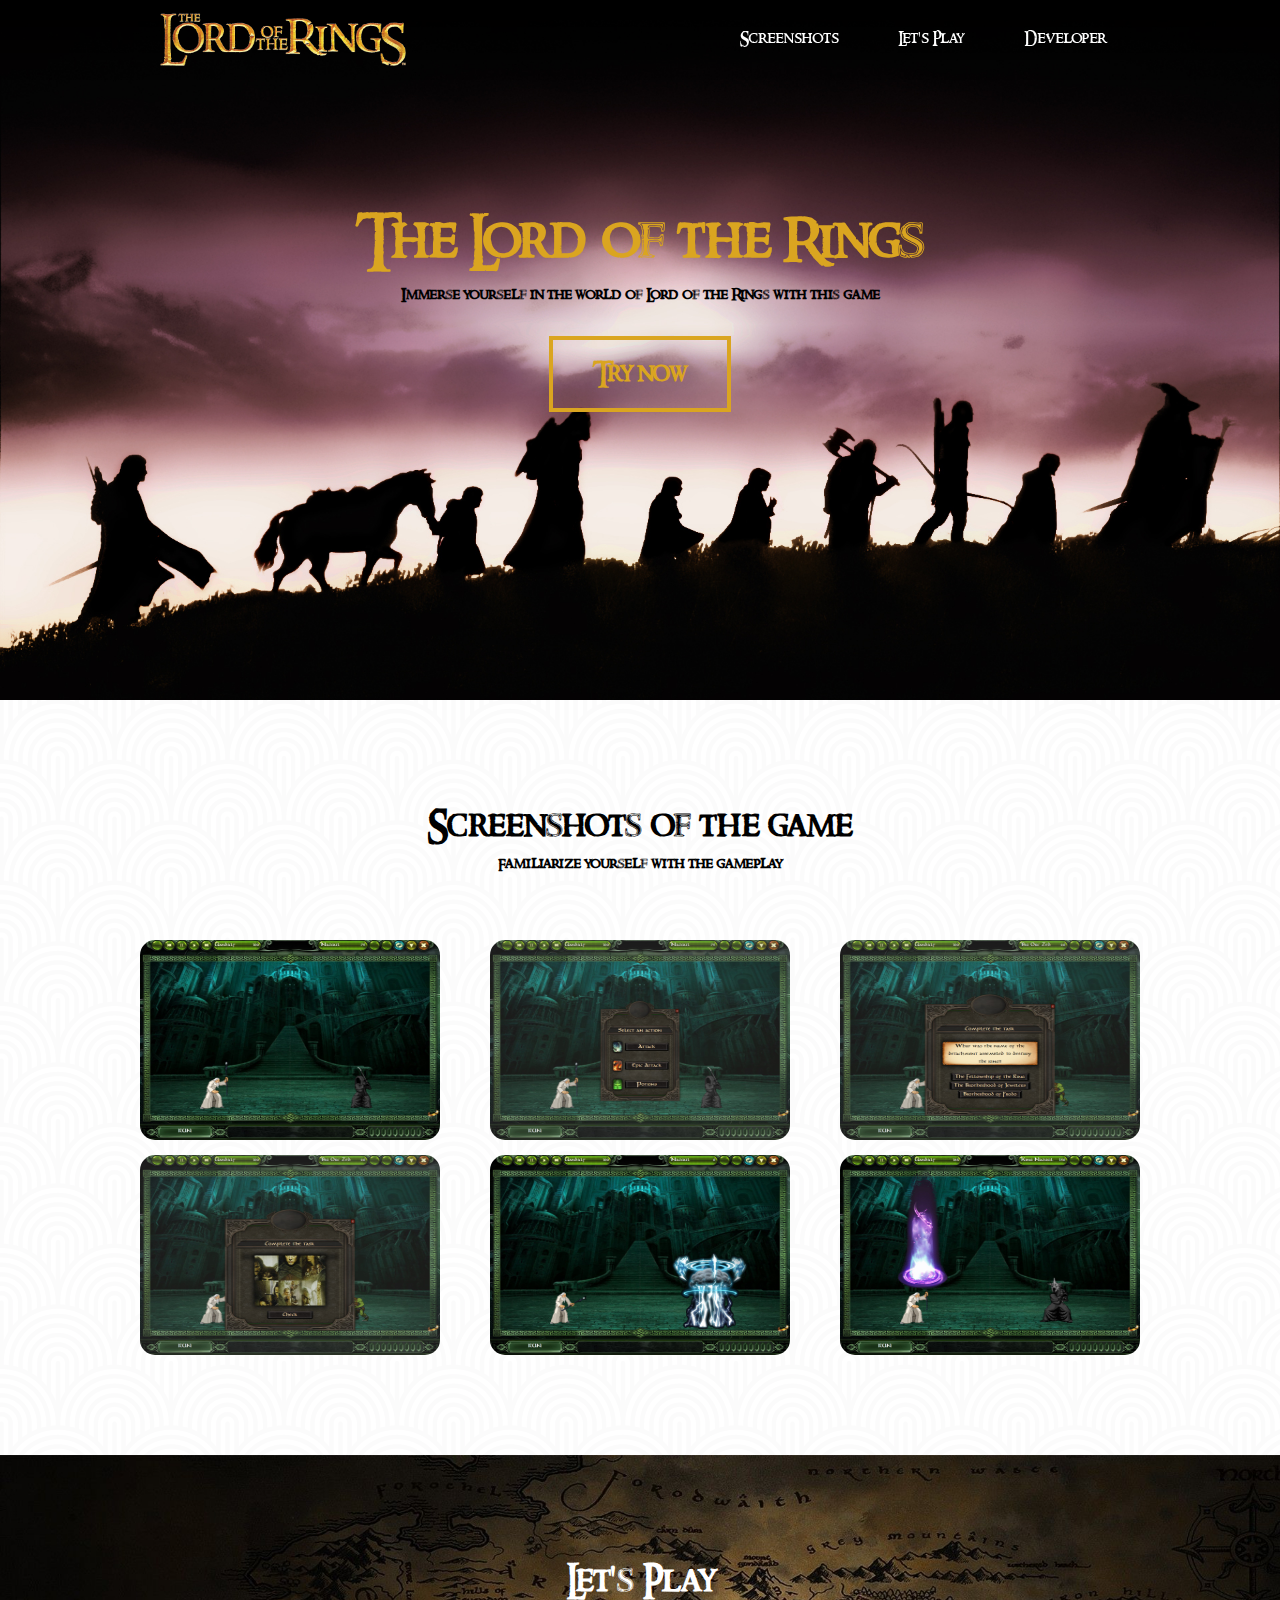
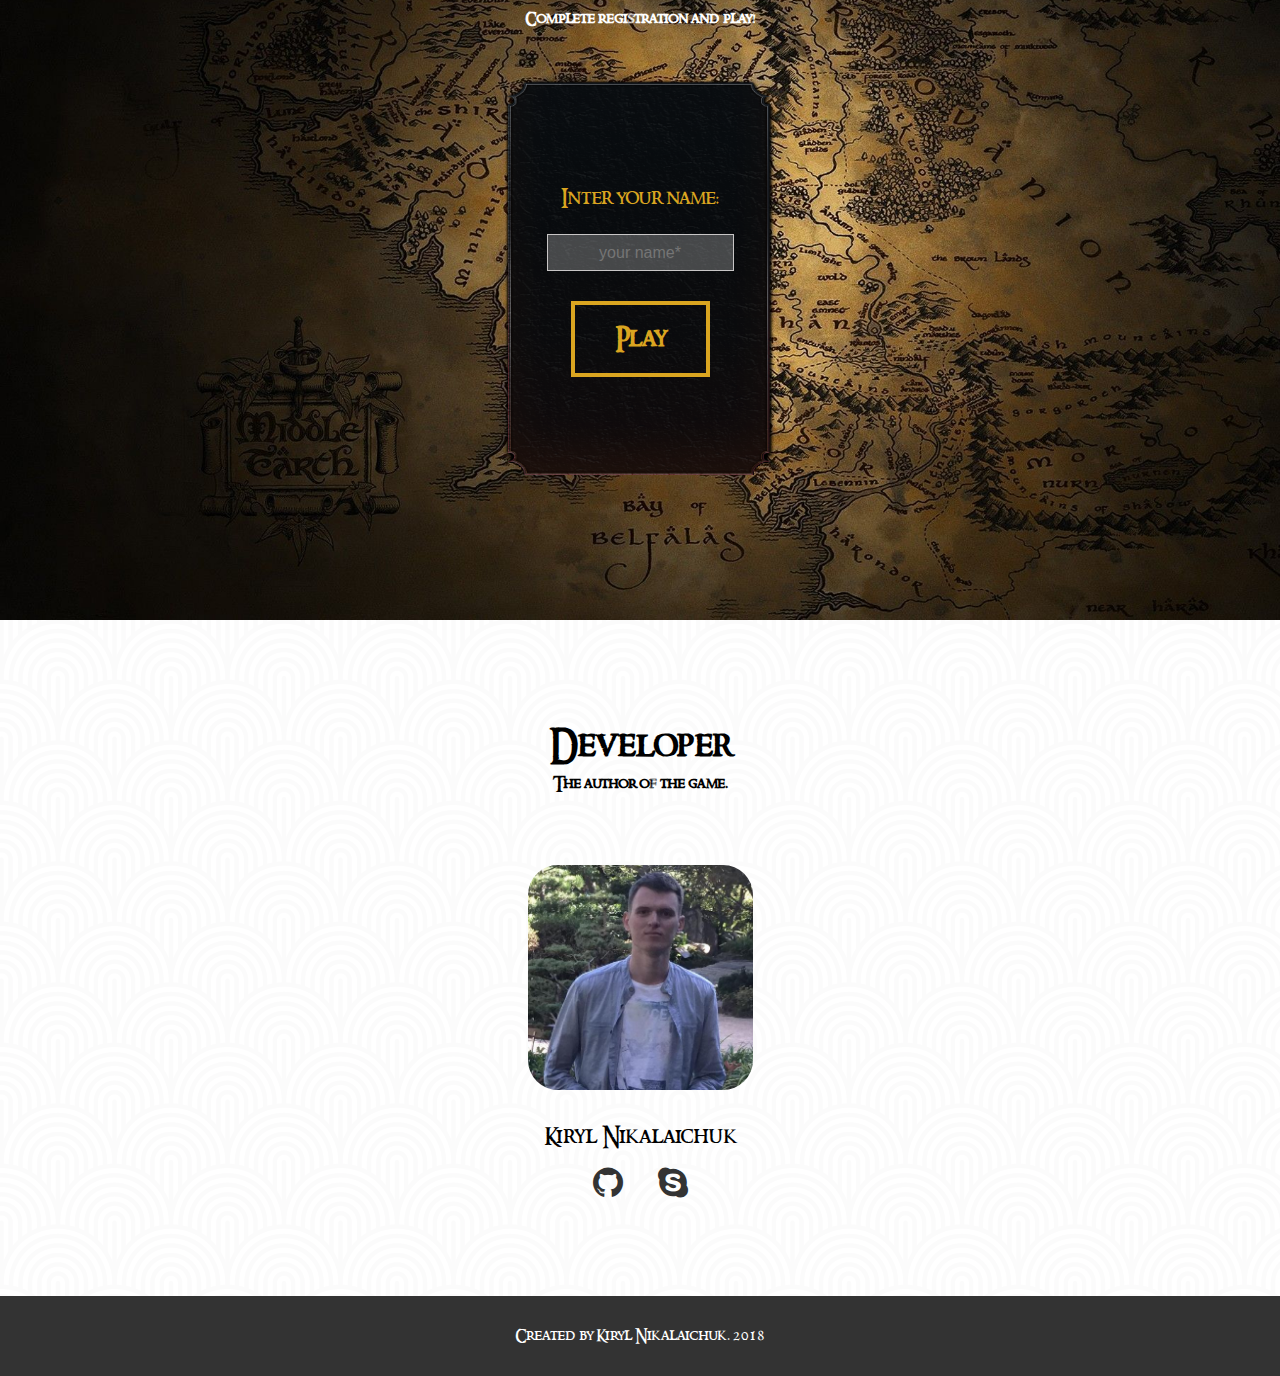
<file: index.html>
<!DOCTYPE html>
<html>
    <head>
        <meta http-equiv="Content-Type" content="text/html; charset=utf-8">
        <meta name="viewport" content="width=device-width">
        <title>The Lord of the Rings - Turn-based game</title>
        <link rel="stylesheet" href="lp_data/styles/mainstyle.css">
        <link rel="stylesheet" href="lp_data/styles/font-awesome.min.css">
        <link rel="stylesheet" media="screen and (min-width: 1024px)" href="lp_data/styles/desktopscreen.css">
        <link rel="stylesheet" media="screen and (min-width: 768px) and (max-width: 1023px)" href="lp_data/styles/tabletscreen.css">
        <link rel="stylesheet" media="screen and (max-width: 767px) and (min-width: 401px)" href="lp_data/styles/mobilescreen.css">
        <link rel="stylesheet" media="screen and (max-width: 400px)" href="lp_data/styles/tinyscreen.css">
    </head>
    <body>
        <audio id='audio0' autoplay><source src="lp_data/audio/00.mp3" type="audio/mpeg"></audio>
        <header class="header" id="header">
            <a href="https://kirylnik.github.io/" class="logo"></a>
            <nav class="nav-header">
                <div class="menu-toggle" id="menuToggle">≡</div>
                <ul class="nav-list hidden" id="navList">
                    <li><a href="#screenshots">Screenshots</a></li>
                    <li><a href="#registration">Let's Play</a></li>
                    <li><a href="#developer">Developer</a></li>
                </ul>
              </nav>
        </header>
        <main>
            <section class="section-promo">
                <h1>The Lord of the Rings</h1>
                <h3>Immerse yourself in the world of Lord of the Rings with this game</h3>
                <a class="button" href="#registration">Try now</a>
            </section>
            <a name="screenshots"></a>
            <section class="section-screenshots" id="section-screenshots">
                <h2>Screenshots of the game</h2>
                <h3>Familiarize yourself with the gameplay</h3>
                <div class="screen-gallery" id="gallery">
                    <div class="screenshot-container">
                        <div class="screenshot-preview-container" id="screenshot1"></div>
                        <img class="screenshot-preview" src="lp_data/images/screenshot1.jpg" alt="Screen of battle">
                    </div>
                    <div class="screenshot-container">
                        <div class="screenshot-preview-container" id="screenshot2"></div>
                        <img class="screenshot-preview" src="lp_data/images/screenshot2.jpg" alt="The action selection menu">
                    </div>
                    <div class="screenshot-container">
                        <div class="screenshot-preview-container" id="screenshot3"></div>
                        <img class="screenshot-preview" src="lp_data/images/screenshot3.jpg" alt="The menu for selecting the answer to the question">
                    </div>
                    <div class="screenshot-container">
                        <div class="screenshot-preview-container" id="screenshot4"></div>
                        <img class="screenshot-preview" src="lp_data/images/screenshot4.jpg" alt="The puzzle assembly window">
                    </div>
                    <div class="screenshot-container">
                        <div class="screenshot-preview-container" id="screenshot5"></div>
                        <img class="screenshot-preview" src="lp_data/images/screenshot5.jpg" alt="Attack spell caused by Gandalf">
                    </div>
                    <div class="screenshot-container">
                        <div class="screenshot-preview-container" id="screenshot6"></div>
                        <img class="screenshot-preview" src="lp_data/images/screenshot6.jpg" alt="A cure spell caused by Gandalf">
                    </div>
                </div>
            </section>
            <a name="registration"></a>
            <section class="section-registration">
                <h2>Let's Play</h2>
                <h3>Complete registration and play!</h3>
                <form class="registration-form" action="" method="get" name="registration-form">
                    <span class="registration-form-label">Inter your name:</span>
                    <input type="text" placeholder="your name*" class="registration-form-input" name="registration-form-name" id="input-nickname" required>
                    <a class="button" href="game.html" id="buttonStart">Play</a>
                </form>
            </section>
            <a name="developer"></a>
            <section class="section-developer">
                <h2>Developer</h2>
                <h3>The author of the game.</h3>
                <figure class="developer-container">
                    <div class="developer-image"></div>
                    <figcaption>Kiryl Nikalaichuk</figcaption>
                    <ul class="developer-social-icon">
                        <li><a class="fa fa-github" href="https://github.com/KirylNik/"></a></li>
                        <li><a class="fa fa-skype" href="skype:ksenofon_g"></a></li>
                    </ul>
                </figure>
            </section>
      </main>
      <footer class="footer">
            <p>Created by Kiryl Nikalaichuk. 2018</p>
      </footer>
      <div class="modal-window-wrapper disable"  id="modalWindowContainer">
            <div id="modalWindow" class="modal-window"></div>
      </div>
      <script src="lp_data/scripts/scripts.js"></script>
    </body>
</html>
</file>
<file: lp_data/styles/mainstyle.css>
@font-face {
    font-family: 'ringbearermedium';
    src: url('../fonts/ringm___-webfont.woff2') format('woff2'),
        url('../fonts/ringm___-webfont.woff') format('woff');
    font-weight: normal;
    font-style: normal;
}

@keyframes opacityIn {
    from {
        opacity: 0;
    }

    to {
        opacity: 1;
    }
}

body {
    font-family: ringbearermedium, 'Times New Roman', Times, serif;
    font-size: 10px;
}

* {
    margin: 0;
    padding: 0;
}

li {
    list-style: none;
}

a {
    text-decoration: none;
}

.disable {
    display: none !important;
}

body {
    max-width: 1920px;
    min-width: 320px;
    height: 100%;
}

main {
    width: 100%;
}

.fixed {
    position: fixed !important;
    left: 0;
    top: 0;
}

.background-obscure {
    background-color: #0f0f0f;
}

body,
.header,
.section-promo,
.modal-window-wrapper
.modal-window,
.section-screenshots,
.section-registration,
.section-developer,
.developer-container,
.developer-social-icon a {
    display: flex;
    flex-direction: column;
    justify-content: flex-start;
    align-items: center;
}

.header {
    z-index: 90;
    width: 100%;
    height: 80px;
    position: fixed;
    background: linear-gradient(to bottom, rgba(0,0,0,1) 0%,rgba(0,0,0,0) 100%);
    display: flex;
    flex-direction: row;
    justify-content: space-around;
    align-items: center;
}

.footer,
.nav-list,
.screen-gallery,
.developer-social-icon {
    display: flex;
    flex-direction: row;
    justify-content: space-around;
    align-items: center;
}

.logo {
  display: block;
    background-image: url("../images/logo.png");
    background-size: 100% 100%;
    width: 250px;
    height: 60px;
    transition: all 0.5s ease-out;
}

.logo:hover {
    cursor: pointer;
    transform: scale(1.1);
}

.nav-header {
    width: 400px;
}

.nav-list {
    justify-content: space-between;
    width: 100%;
    height: 100%;
}

.nav-list li {
    height: 100%;
    line-height: 8em;
}

.menu-toggle {
    cursor: pointer;
    color: #fff;
    content: "≡";
    content: "\2261";
    font-size: 5em;
    padding-right: 20px;
    text-align: right;
}

.section-promo {
    background-image: url("../images/bg.jpg");
    background-size: cover;
    height: 700px;
    width: 100%;
}

.section-promo h1,
.section-promo h3 {
    color: white;
}

.section-promo h1 {
    font-size: 5.5em;
    color: goldenrod;
    margin-top: 160px;
}

.section-promo h3 {
    font-size: 1.5em;
    margin-bottom: 30px;
    color: black;
}

.button {
    padding: 15px 40px;
    border: 4px solid goldenrod;
    color: goldenrod;
    font-weight: bold;
    transition: all 0.3s linear;
    font-size: 2.5em;
}

.button:hover {
    background-color: goldenrod;
    color: white;
}

.modal-window-wrapper {
    z-index: 100;
    position: fixed;
    top: 0;
    left: 0;
    width: 100%;
    height: 100%;
    background-color: rgba(0,0,0,0.7);
    justify-content: center;
    cursor: pointer;
}

.modal-window {
    justify-content: center;
}

.screenshot-container {
    margin-top: 15px;
    width: 300px;
    height: 200px;
    border-radius: 15px;
    overflow: hidden;
    z-index: 50;
}

.screenshot-preview-container {
    cursor: pointer;
    width: inherit;
    height: inherit;
    position: absolute;
    transition: all 0.4s linear;
}

.screenshot-preview-container:hover {
    background-color: rgba(0,0,0,0.5);
}

.screenshot-preview {
    width: 100%;
    height: 100%;
}

.screenshot-large {
    width: 950px;
    height: 530px;
    max-width: 100%;
    box-sizing: border-box;
    margin: 50px; 
}

.section-screenshots h2,
.section-registration h2,
.section-developer h2 {
    margin-top: 60px;
    font-size: 3.5em;
}

.section-screenshots h3,
.section-registration h3,
.section-developer h3 {
    font-size: 1.5em;
    margin-bottom: 50px;
}

.section-promo,
.section-screenshots,
.section-registration,
.section-developer {
    padding: 40px 40px 100px 40px;
    box-sizing: border-box;
}

.section-screenshots,
.section-developer {
    background-image: url('../images/pattern.png');
    width: 100%;
    height: 100%;
}

.section-registration {
    width: 100%;
    height: 100%;
    background-image: url("../images/bg_map.jpg");
    background-size: cover;
    color: white;
}

.footer {
    width: 100%;
    height: 80px;
    background-color: #333;
    color: white;
    font-size: 1.5em;
    align-items: center;
}

.developer-container {
    margin-top: 20px;
}

.developer-image {
    width: 225px;
    height: 225px;
    border-radius: 30px;
    background-image: url('../images/author.jpg');
    background-size: cover;
}

.developer-container figcaption {
    font-size: 2.2em;
    margin-top: 30px;
}

.developer-social-icon {
    width: 90px;
    margin-top: 15px;
    justify-content: space-between;
}

.developer-social-icon a {
    width: 25px;
    height: 27px;
    justify-content: center;
    font-size: 3.5em;
    color: #333;
    border-radius: 30px;
    transition: all 0.2s linear;
}

.developer-social-icon a:hover {
    background-color: goldenrod;
}

.registration-form {
    margin-bottom: 40px;
    background-image: url("../images/frame_bg.png");
    background-size: 100% 100%;
    width: 270px;
    height: 400px;
    display: flex;
    flex-direction: column;
    justify-content: center;
    align-items: center;
}

.registration-form-input {
    text-decoration: none;
    border: 1px solid rgb(200, 198, 198);
    font-size: 1.6em;
    color: white;
    width: 185px;
    height: 35px;
    line-height: 3;
    background-color: rgba(255,255,255,0.25);
    margin-bottom: 30px;
    text-align: center;
}

.registration-form-label {
    color: goldenrod;
    font-size: 2em;
    margin-bottom: 20px;
}
</file>
<file: lp_data/styles/desktopscreen.css>
.menu-toggle {
    display: none;
}

.nav-list a {
    font-size: 1.6em;
    color: white;
    padding: 5px 15px;
    border: 2px solid rgba(0,0,0,0);
}

.nav-list li:hover {
    border-top: 7px solid white;
    transition: all 0.3s;
}

.screen-gallery {
    width: 1000px;
    justify-content: space-between;
    flex-wrap: wrap;
}
</file>
<file: lp_data/styles/tabletscreen.css>
.menu-toggle {
    display: none;
}

.header-navigation {
    width: 300px;
}

.nav-list a {
    font-size: 1.3em;
    padding: 5px 10px;
    color: white;
    transition: border 0.3s linear;
    border: 2px solid rgba(0,0,0,0);
    border-radius: 10px;
}

.nav-list li a:hover {
    border: 2px solid goldenrod;
}

.screen-gallery {
    width: 650px;
    justify-content: space-between;
    flex-wrap: wrap;
}
</file>
<file: lp_data/styles/mobilescreen.css>
.hidden {
    display: none;
}

.header-navigation {
    width: 20px;
}

.nav-list {
    position: absolute;
    left: 0;
    width: 100%;
    flex-direction: column;
    animation: opacityIn 0.3s linear;
}

.nav-list li {
    width: 100%;
    color: white;
    padding: 20px 10px;
    background-color: #000;
    text-align: center;
}

.nav-list a {
    color: white;
    font-size: 2em;
}

.nav-list a:hover {
    color: goldenrod;
}

.section-promo h1 {
    font-size: 4em;
}

.section-promo h3 {
    font-size: 1.2em;
}

.screen-gallery {
    width: 300px;
    justify-content: space-between;
    flex-wrap: wrap;
}
</file>
<file: lp_data/styles/tinyscreen.css>
._hidden {
  display: none;
}

.header-navigation {
  width: 20px;
}

.navigation-list {
  position: absolute;
  left: 0;
  width: 100%;
  flex-direction: column;
  animation: opacityin 0.3s linear;
}

.navigation-list li {
  width: 100%;
  color: white;
  padding: 15px 10px;
  background-color: #000;
}

.navigation-list a {
  color: white;
  text-transform:  uppercase;
  font-size: 1.3em;
}

.navigation-list a:hover {
  color: goldenrod;
}

.header-wrapper {
  height: 450px;
}

.header-body {
  margin-top: 50px;
}

.header-wrapper {
  height: 400px;
}

.header-body {
  margin-top: 100px;
}

.header-body h1 {
  font-size: 30px;
}

.header-body h2 {
  font-size: 10px;
}

.screen-gallery {
  width: 300px;
  justify-content: space-between;
  flex-wrap: wrap;
}

.block-screenshots h1
,.block-gamelink h1
,.block-developer h1 {
  font-size: 32px;
}

.block-screenshots h2
,.block-gamelink h2
,.block-developer h2 {
  font-size: 12px;
}
</file>
